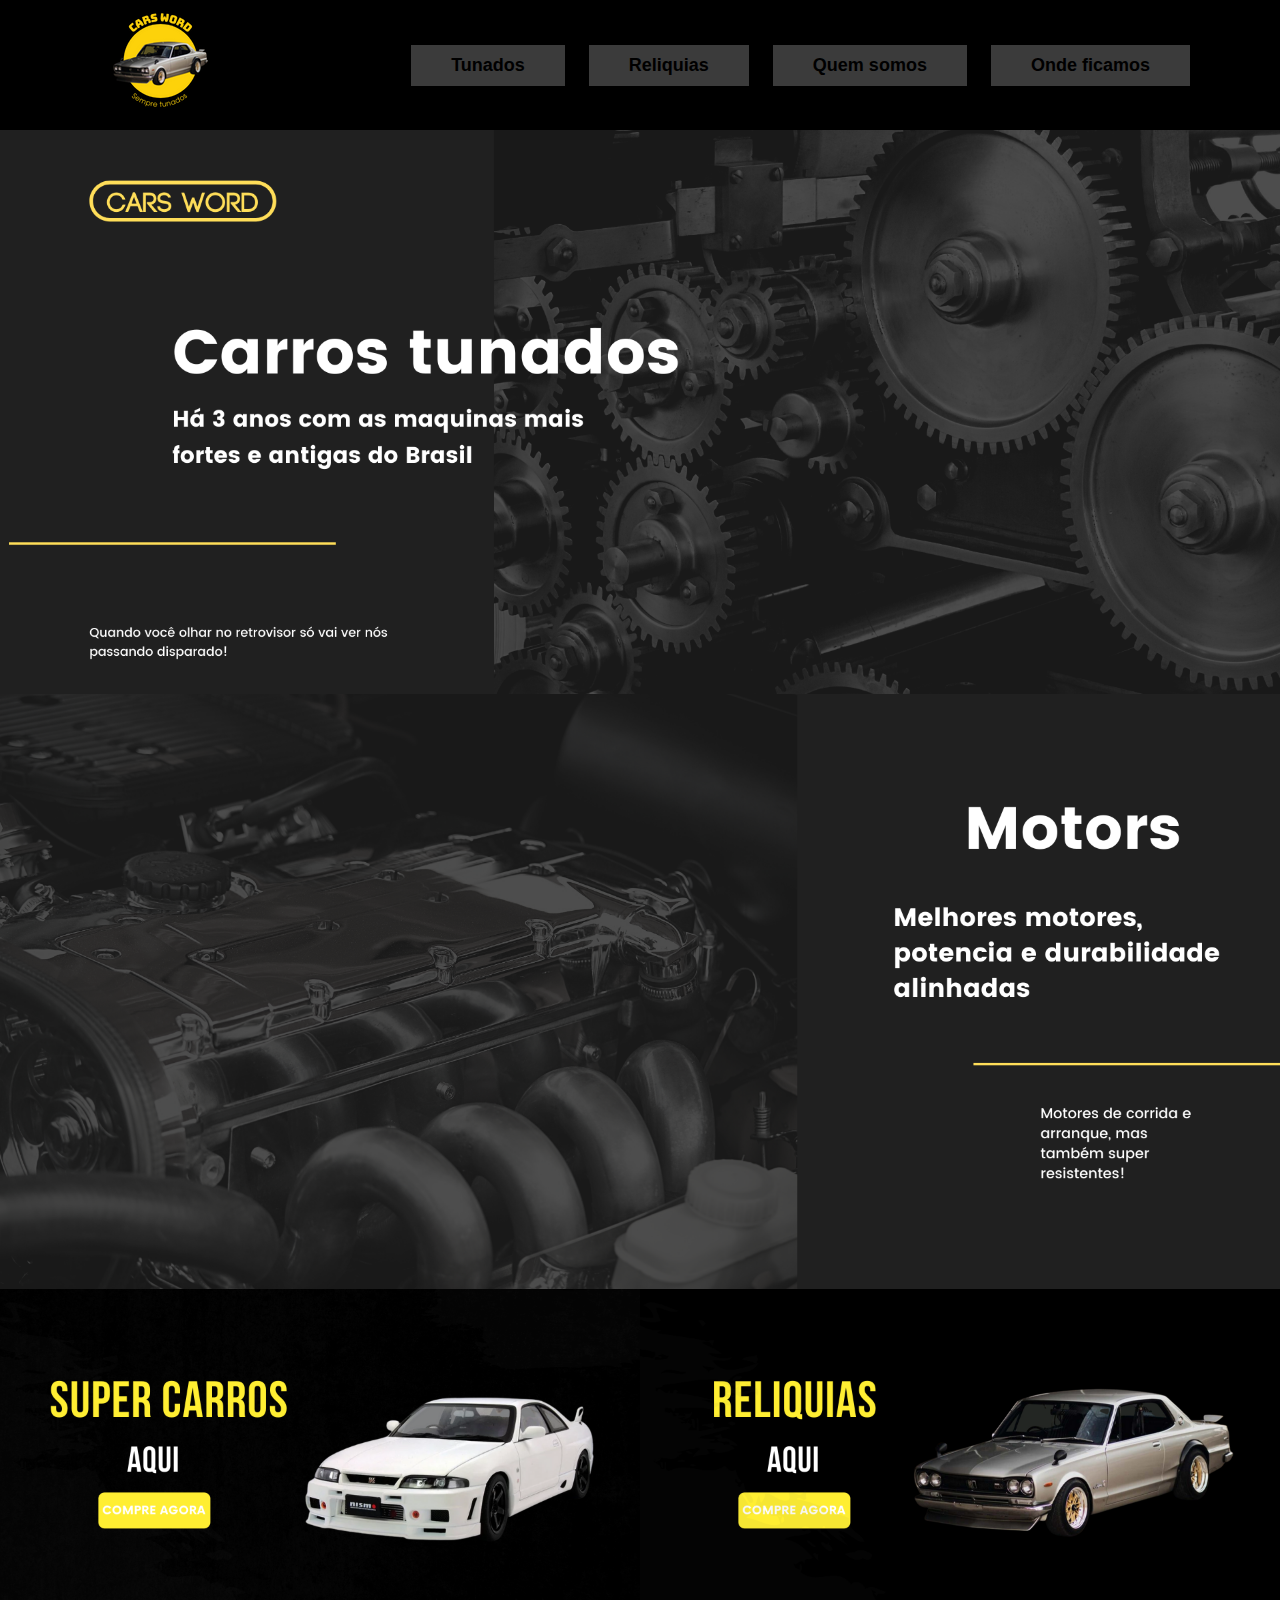
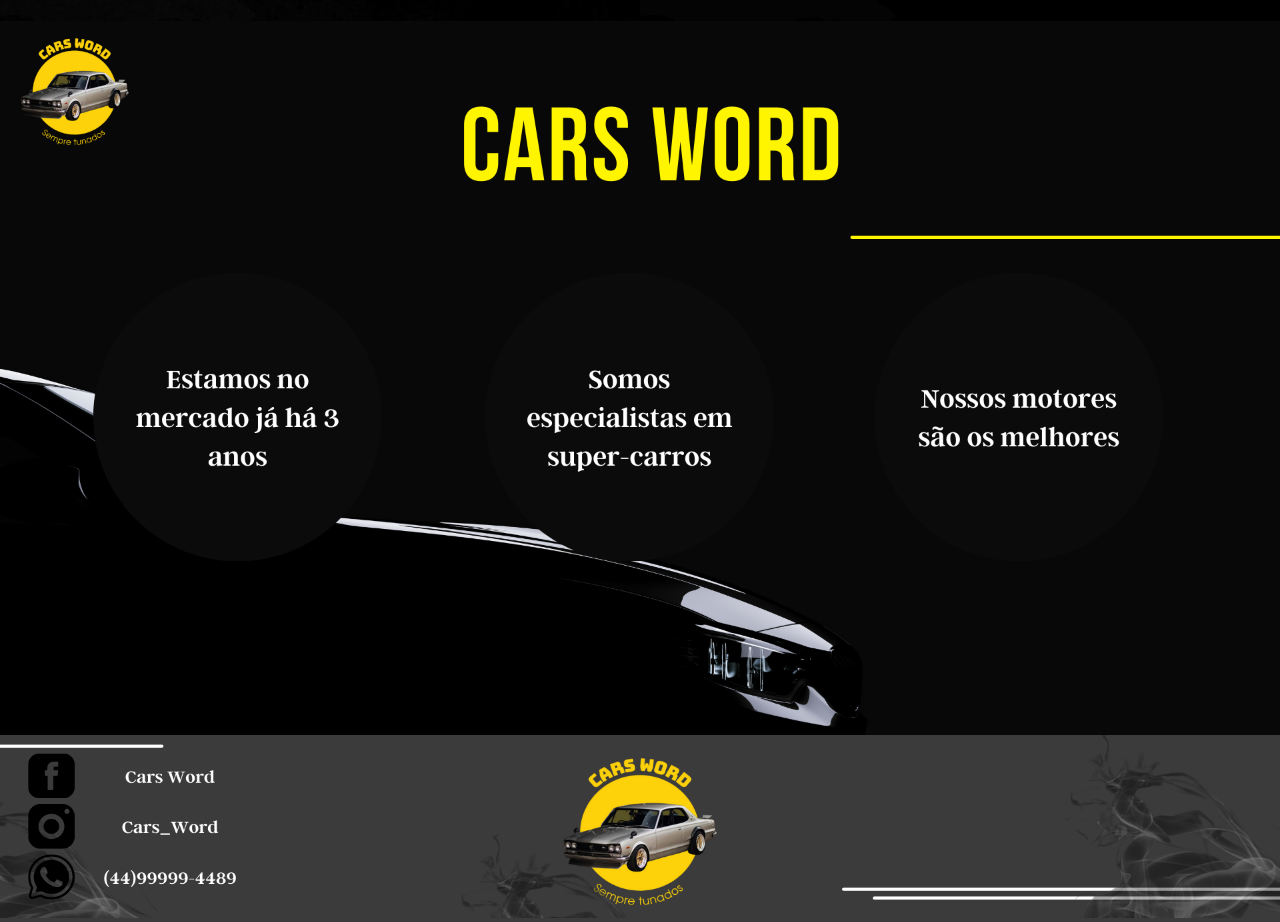
<file: index.html>
<!DOCTYPE html>
<html lang="pt-br">

<head>
    <meta charset="UTF-8">
    <meta http-equiv="X-UA-Compatible" content="IE=edge">
    <meta name="viewport" content="width=device-width, initial-scale=1.0">
    <link rel="stylesheet" href="styles/styles.css">
    <title>Home</title>
</head>

<body>
    <header>
        <a href="index.html"><img src="img/logo.png" alt="logo"></a>
        <nav>
            <a href="tunados.html"><button>Tunados</button></a>
            <a href="reliquias.html"><button>Reliquias</button></a>
            <a href="quemSomos.html"><button>Quem somos</button></a>
            <a href="ondeFicamos.html"><button>Onde ficamos</button></a>
        </nav>
    </header>

    <main>
        <section class="sec">
            <img src="img/banner 1.png">
            <img src="img/banner 2.png">
            <div class="divisoria">
                <img src="img/banner direcionamento 1.png">
                <img src="img/banner direcionamento 2.png">
            </div>
            <img src="img/banner quem somo nos.png">
        </section>
    </main>

    <footer>
        <img src="img/rodapé.png">
    </footer>
</body>

</html>
</file>
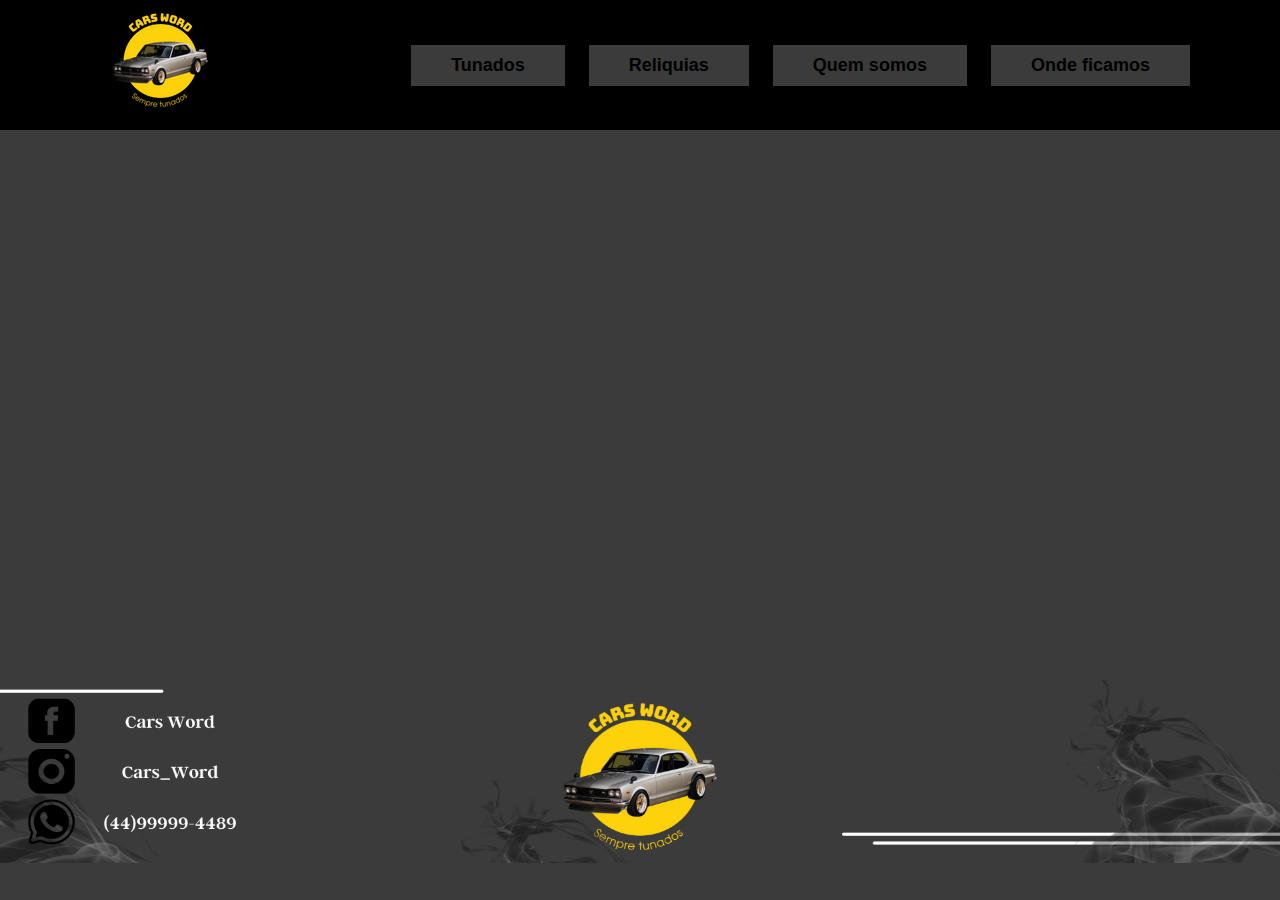
<file: ondeFicamos.html>
<!DOCTYPE html>
<html lang="en">
<head>
    <meta charset="UTF-8">
    <meta http-equiv="X-UA-Compatible" content="IE=edge">
    <meta name="viewport" content="width=device-width, initial-scale=1.0">
    <link rel="stylesheet" href="styles/styles.css">
    <title>Onde ficamos</title>
</head>
<body>
    <header>
        <a href="index.html"><img src="img/logo.png" alt="logo"></a>
        <nav>
            <a href="tunados.html"><button>Tunados</button></a>
            <a href="reliquias.html"><button>Reliquias</button></a>
            <a href="quemSomos.html"><button>Quem somos</button></a>
            <a href="ondeFicamos.html"><button>Onde ficamos</button></a>
        </nav>
    </header>

    <div class="frame">
        <iframe src="https://www.google.com/maps/embed?pb=!1m18!1m12!1m3!1d14682.323473226605!2d-52.4307293489182!3d-23.075822854209502!2m3!1f0!2f0!3f0!3m2!1i1024!2i768!4f13.1!3m3!1m2!1s0x949295d3c8ff7b29%3A0xee524602f946810a!2sUNIPAR%20-%20Universidade%20Paranaense%20-%20Paranava%C3%AD%20-%20Campus%201!5e0!3m2!1spt-BR!2sbr!4v1647628217555!5m2!1spt-BR!2sbr" width="75%" height="450" style="border:0;" allowfullscreen="" loading="lazy"></iframe>
    </div>

    <footer>
        <img src="img/rodapé.png">
    </footer>

</body>
</html>
</file>
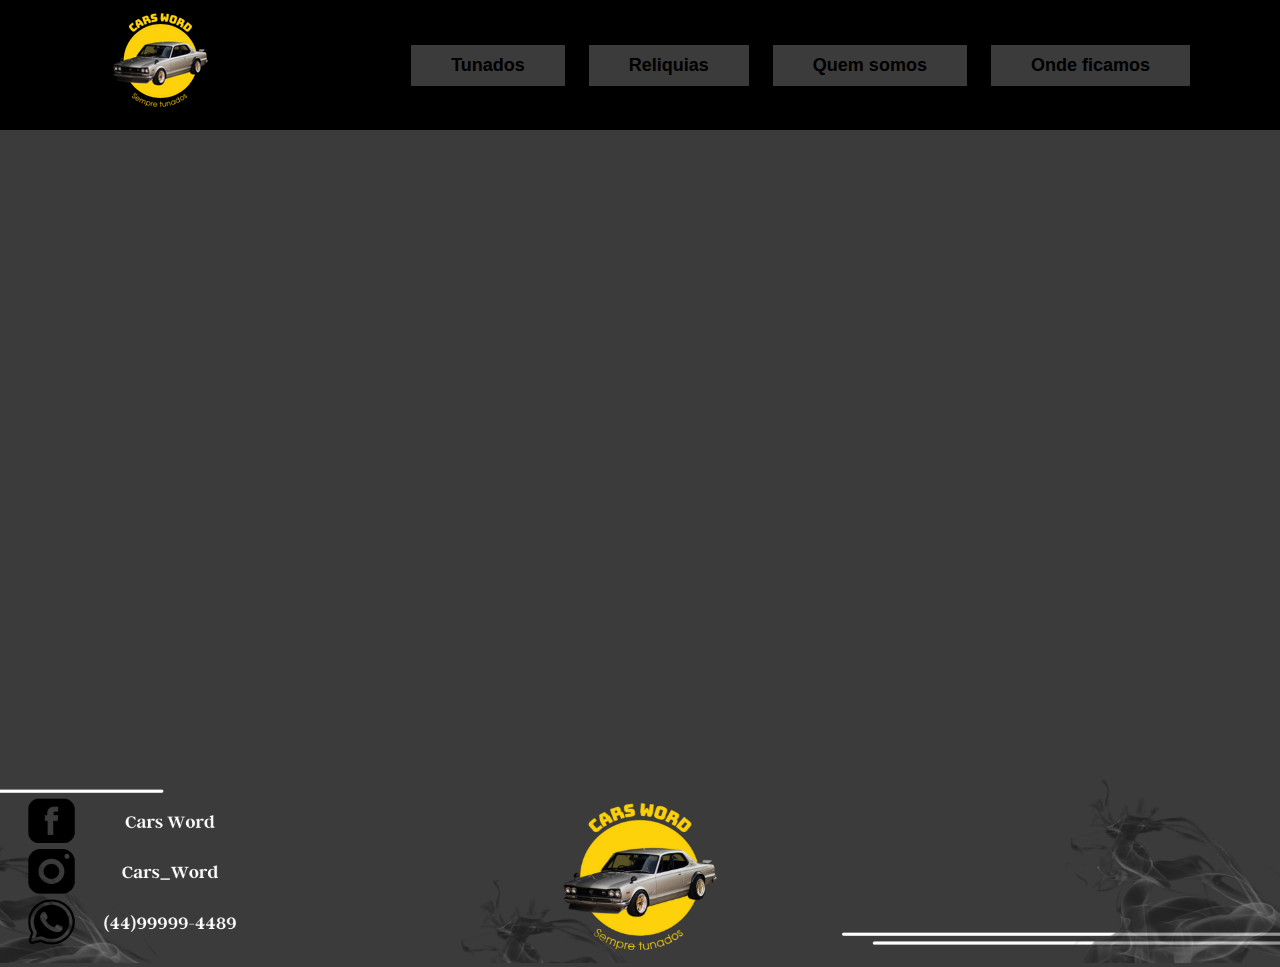
<file: quemSomos.html>
<!DOCTYPE html>
<html lang="en">
<head>
    <meta charset="UTF-8">
    <meta http-equiv="X-UA-Compatible" content="IE=edge">
    <meta name="viewport" content="width=device-width, initial-scale=1.0">
    <link rel="stylesheet" href="styles/styles.css">
    <title>Quem somos</title>
</head>
<body>
    <header>
        <a href="index.html"><img src="img/logo.png" alt="logo"></a>
        <nav>
            <a href="tunados.html"><button>Tunados</button></a>
            <a href="reliquias.html"><button>Reliquias</button></a>
            <a href="quemSomos.html"><button>Quem somos</button></a>
            <a href="ondeFicamos.html"><button>Onde ficamos</button></a>
        </nav>
    </header>

    <div class="frame">
        <iframe width="75%" height="550px" src="https://youtu.be/-621SEHkfIM" title="YouTube video player" frameborder="0" allow="accelerometer; autoplay; clipboard-write; encrypted-media; gyroscope; picture-in-picture" allowfullscreen></iframe>
    </div>

    <footer>
        <img src="img/rodapé.png">
    </footer>

</body>
</html>
</file>
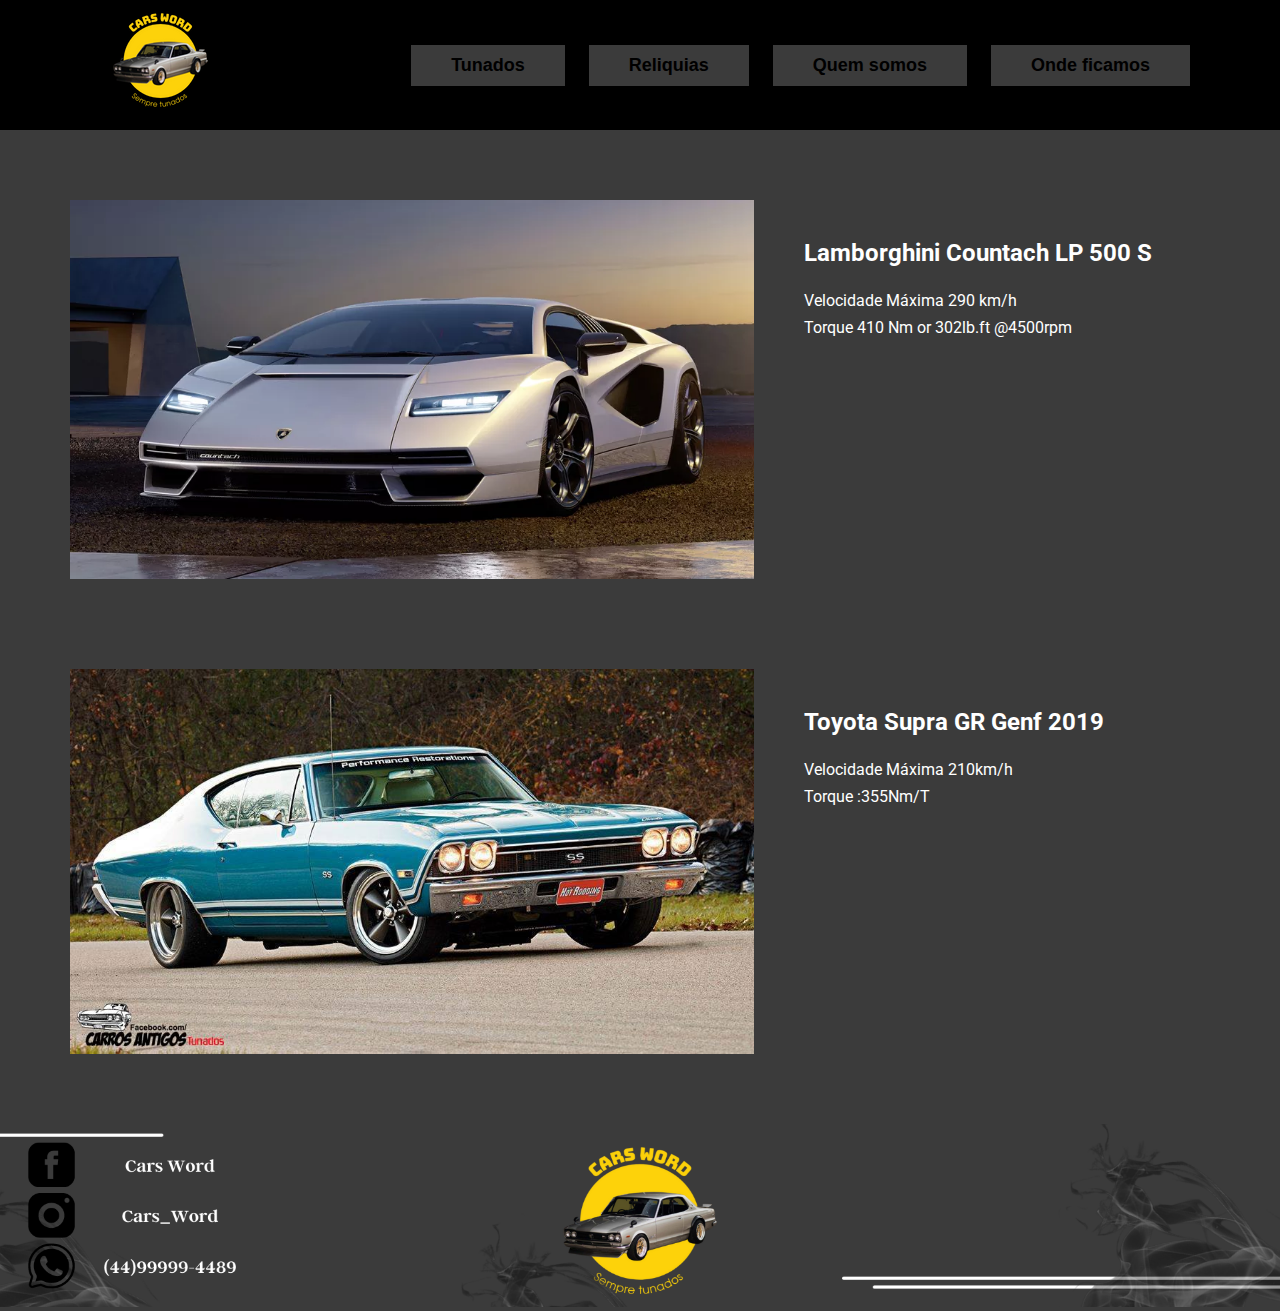
<file: reliquias.html>
<!DOCTYPE html>
<html lang="en">
<head>
    <meta charset="UTF-8">
    <meta http-equiv="X-UA-Compatible" content="IE=edge">
    <meta name="viewport" content="width=device-width, initial-scale=1.0">
    <link rel="stylesheet" href="styles/styles.css">
    <title>Reliquias</title>
</head>
<body>
    <header>
        <a href="index.html"><img src="img/logo.png" alt="logo"></a>
        <nav>
            <a href="tunados.html"><button>Tunados</button></a>
            <a href="reliquias.html"><button>Reliquias</button></a>
            <a href="quemSomos.html"><button>Quem somos</button></a>
            <a href="ondeFicamos.html"><button>Onde ficamos</button></a>
        </nav>
    </header>

    <div class="card">
        <img src="img/car/Lamborghini_Countach.png" alt="">
        <div class="cardText">
            <h2>Lamborghini Countach LP 500 S</h2>
            <p>Velocidade Máxima 290 km/h <br/> Torque 410 Nm or 302lb.ft @4500rpm 
            </p>
        </div>
    </div>

    <div class="card">
        <img src="img/car/Chevrolet_Chevelle.png" alt="">
        <div class="cardText">
            <h2>Toyota Supra GR Genf 2019</h2>
            <p>Velocidade Máxima 210km/h <br/> Torque :355Nm/T
            </p>
        </div>
        
    </div>

    <footer>
        <img src="img/rodapé.png">
    </footer>

</body>
</html>
</file>
<file: styles/styles.css>
@import url('https://fonts.googleapis.com/css2?family=Roboto:wght@100;300;400;500;700&display=swap');

body{
    margin: 0;
    padding: 0;
    box-sizing: border-box;
    color: white;
    font-family: 'Roboto', sans-serif;
    background-color: #3B3B3B;
}

header{
    background-color: black;
    width: 100%;
    height: 130px;
    display: flex;
    justify-content: space-around;
    align-items: center;
    overflow: hidden;

}

header a img{
    margin: 15px;
}

header nav a button{
    padding: 10px 40px ;
    margin: 10px;
    font-size: 18px;
    font-weight: bold;
    background-color: #3B3B3B;
    border: none;
}

header nav a button:hover{
    background-color: whitesmoke;
    color: black;
    transition: 0.5s;
}

main{
    margin: 0;
}

main img{
    width: 100%;
    height: 100%;
}

footer img{
    width: 100%;
    height: 183px;
}

.card{
    display: flex;
    flex-direction: row;
    flex-wrap: wrap;
    margin: 50px;
    background-color: #3B3B3B;
    padding: 20px;
}

.card img{
    width: 60%;
}

.cardText{
    margin: 20px 0px 0px 50px;
    line-height: 170%;
}

.frame{
    display: flex;
    justify-content: center;
    align-items: center;
    margin: 50px;
}

.divisoria{
    display: flex;
    justify-content: center;
    flex-direction: row;

}

.divisoria img{
    width: 50%;
}

.sec{
    display: flex;
    justify-content: center;
    flex-direction: column;
}
</file>
